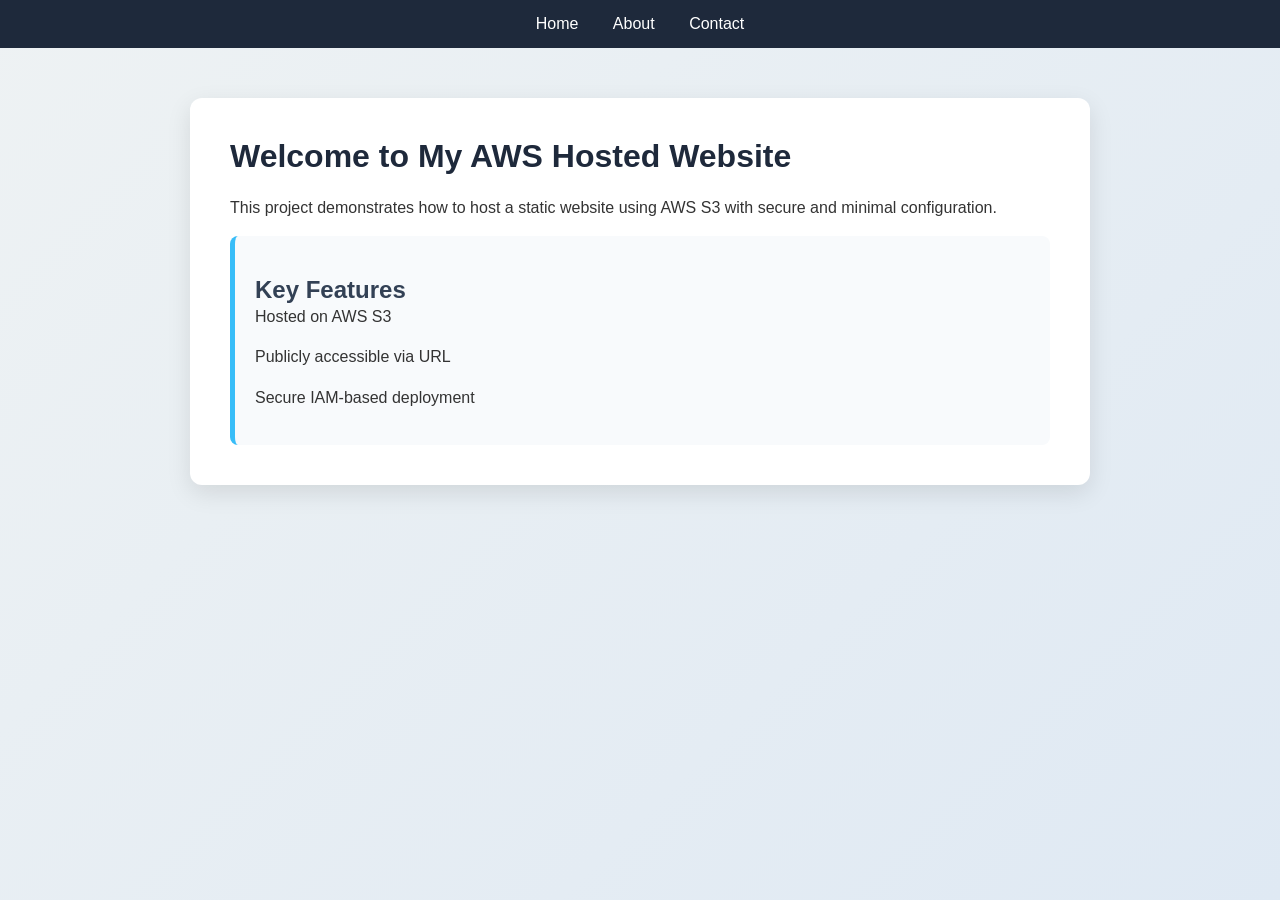
<file: index.html>
<!DOCTYPE html>
<html>
<head>
  <title>Home</title>
  <link rel="stylesheet" href="style.css">
</head>
<body>

<nav>
  <a href="index.html">Home</a>
  <a href="about.html">About</a>
  <a href="contact.html">Contact</a>
</nav>

<div class="container">
  <h1>Welcome to My AWS Hosted Website</h1>
  <p>
    This project demonstrates how to host a static website using AWS S3 with secure and minimal configuration.
  </p>

  <div class="card">
    <h2>Key Features</h2>
    <p>Hosted on AWS S3</p>
    <p>Publicly accessible via URL</p>
    <p>Secure IAM-based deployment</p>
  </div>
</div>

</body>
</html>
</file>
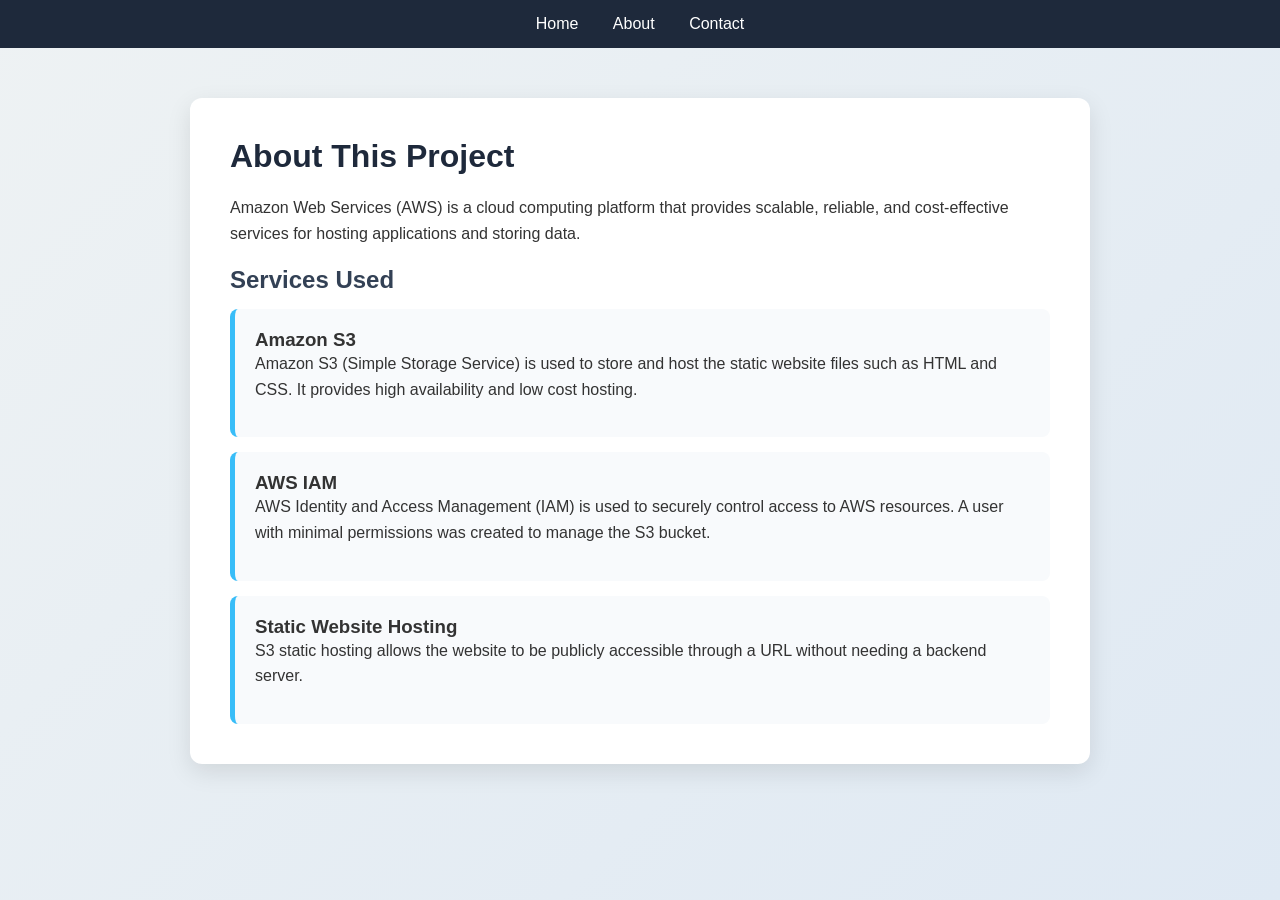
<file: about.html>
<!DOCTYPE html>
<html>
<head>
  <title>About</title>
  <link rel="stylesheet" href="style.css">
</head>
<body>

<nav>
  <a href="index.html">Home</a>
  <a href="about.html">About</a>
  <a href="contact.html">Contact</a>
</nav>

<div class="container">
  <h1>About This Project</h1>

  <p>
    Amazon Web Services (AWS) is a cloud computing platform that provides scalable, reliable, and cost-effective services for hosting applications and storing data.
  </p>

  <h2>Services Used</h2>

  <div class="card">
    <h3>Amazon S3</h3>
    <p>
      Amazon S3 (Simple Storage Service) is used to store and host the static website files such as HTML and CSS. It provides high availability and low cost hosting.
    </p>
  </div>

  <div class="card">
    <h3>AWS IAM</h3>
    <p>
      AWS Identity and Access Management (IAM) is used to securely control access to AWS resources. A user with minimal permissions was created to manage the S3 bucket.
    </p>
  </div>

  <div class="card">
    <h3>Static Website Hosting</h3>
    <p>
      S3 static hosting allows the website to be publicly accessible through a URL without needing a backend server.
    </p>
  </div>
</div>

</body>
</html>
</file>
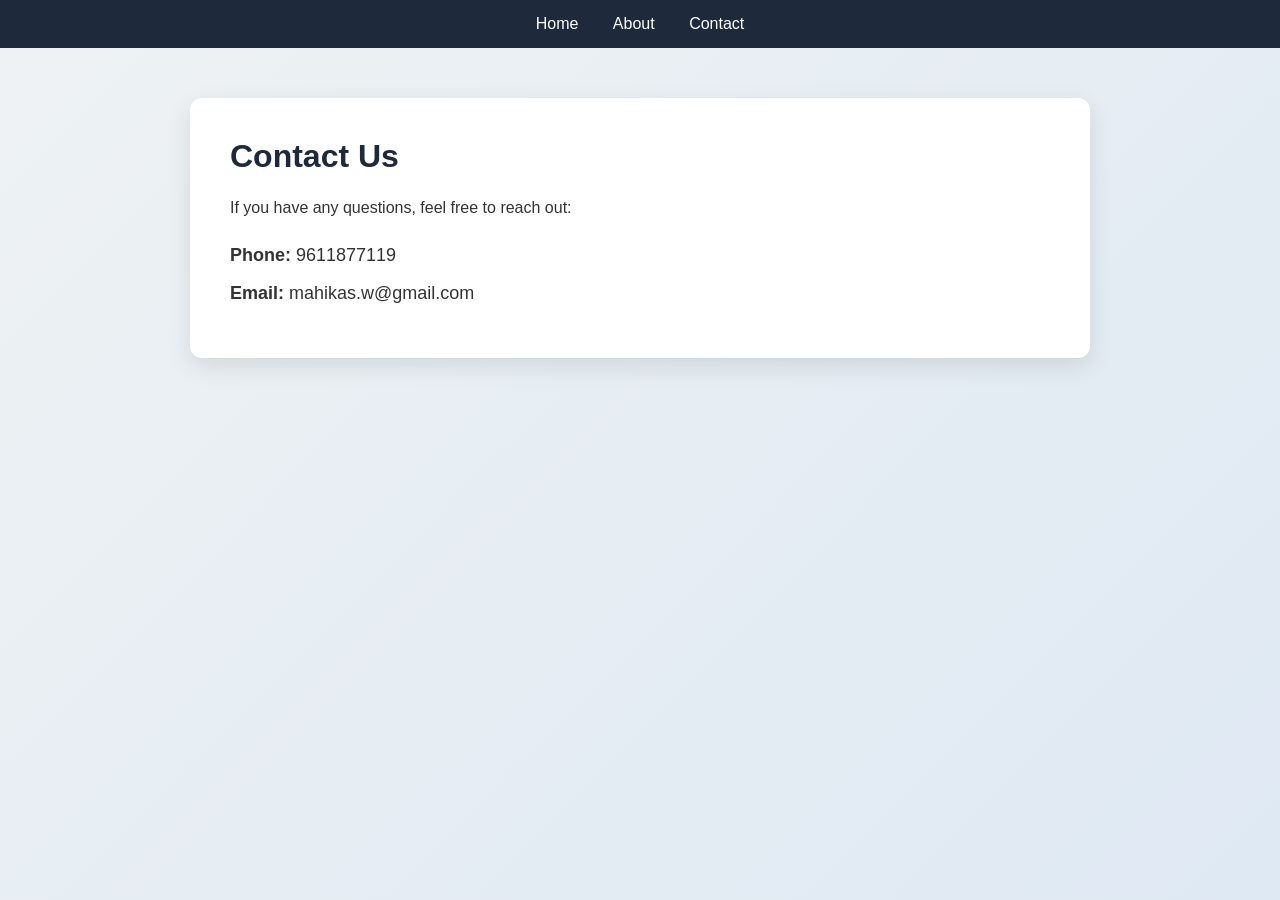
<file: contact.html>
<!DOCTYPE html>
<html>
<head>
  <title>Contact</title>
  <link rel="stylesheet" href="style.css">
</head>
<body>

<nav>
  <a href="index.html">Home</a>
  <a href="about.html">About</a>
  <a href="contact.html">Contact</a>
</nav>

<div class="container">
  <h1>Contact Us</h1>

  <p>If you have any questions, feel free to reach out:</p>

  <div class="contact-info">
    <p><strong>Phone:</strong> 9611877119</p>
    <p><strong>Email:</strong> mahikas.w@gmail.com</p>
  </div>
</div>

</body>
</html>
</file>
<file: style.css>
/* Reset */
* {
  margin: 0;
  padding: 0;
  box-sizing: border-box;
}

/* Body */
body {
  font-family: 'Segoe UI', Tahoma, Geneva, Verdana, sans-serif;
  background: linear-gradient(135deg, #eef2f3, #dfe9f3);
  color: #333;
  min-height: 100vh;
}

/* Navbar */
nav {
  background: #1e293b;
  padding: 15px;
  text-align: center;
}

nav a {
  color: #fff;
  text-decoration: none;
  margin: 0 15px;
  font-weight: 500;
  transition: 0.3s;
}

nav a:hover {
  color: #38bdf8;
}

/* Container */
.container {
  max-width: 900px;
  margin: 50px auto;
  background: white;
  padding: 40px;
  border-radius: 12px;
  box-shadow: 0 8px 25px rgba(0,0,0,0.1);
}

/* Headings */
h1 {
  margin-bottom: 20px;
  color: #1e293b;
}

h2 {
  margin-top: 20px;
  color: #334155;
}

/* Paragraph */
p {
  line-height: 1.6;
  margin-bottom: 15px;
}

/* Card style */
.card {
  background: #f8fafc;
  padding: 20px;
  border-left: 5px solid #38bdf8;
  margin-top: 15px;
  border-radius: 8px;
}

/* Contact */
.contact-info {
  margin-top: 20px;
  font-size: 18px;
}

.contact-info p {
  margin: 10px 0;
}
</file>
